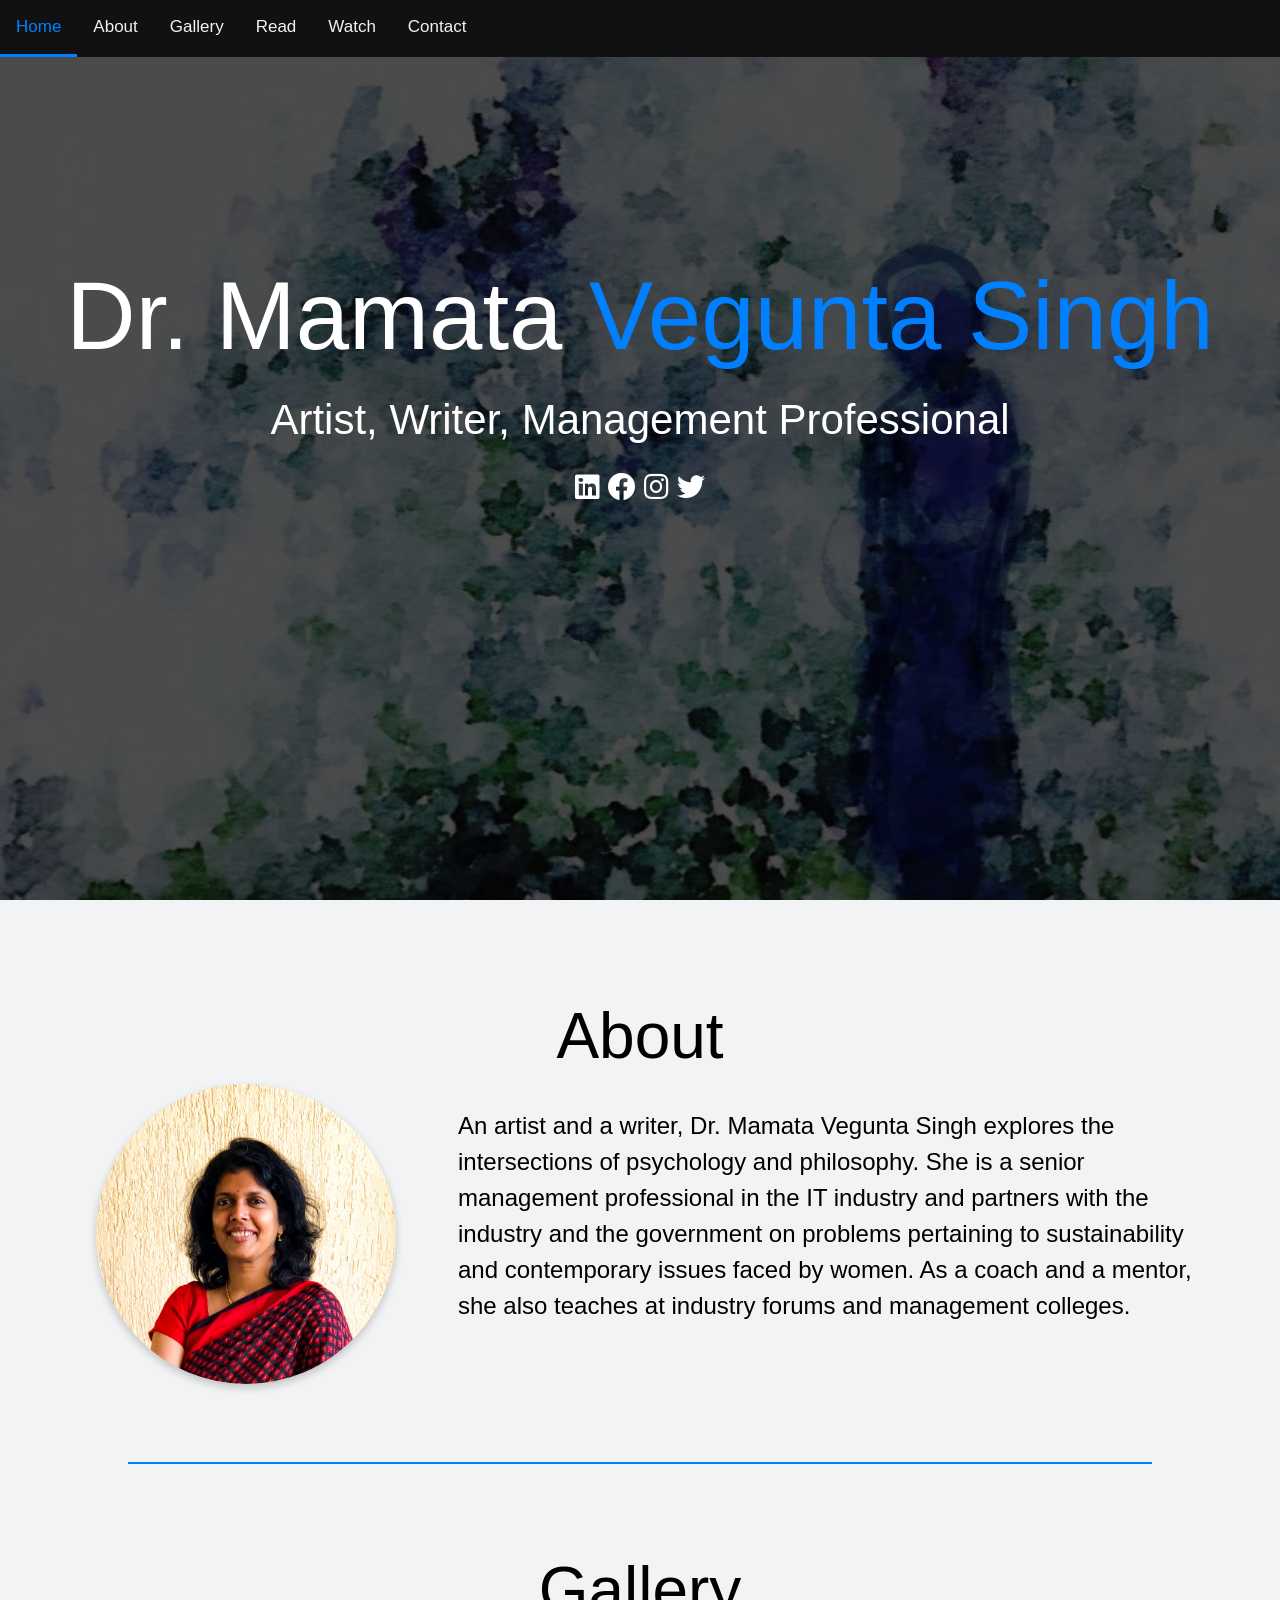
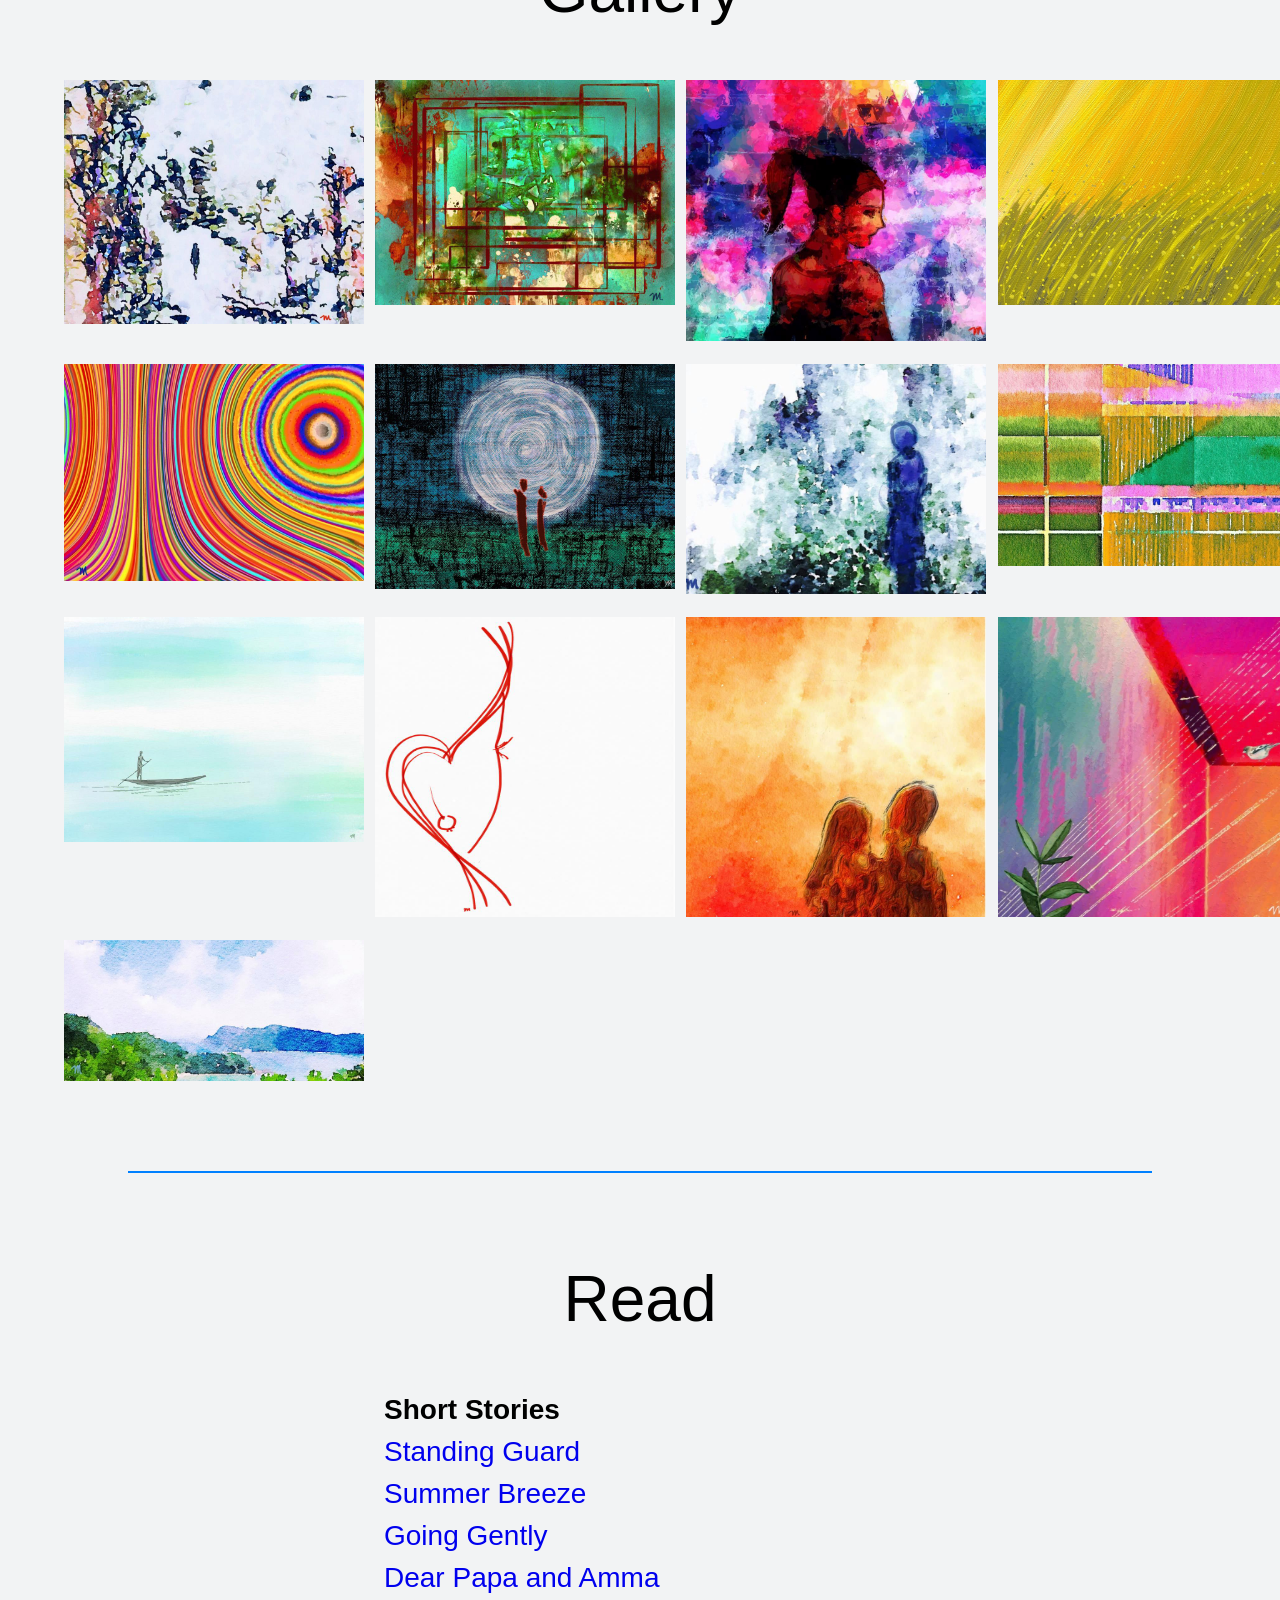
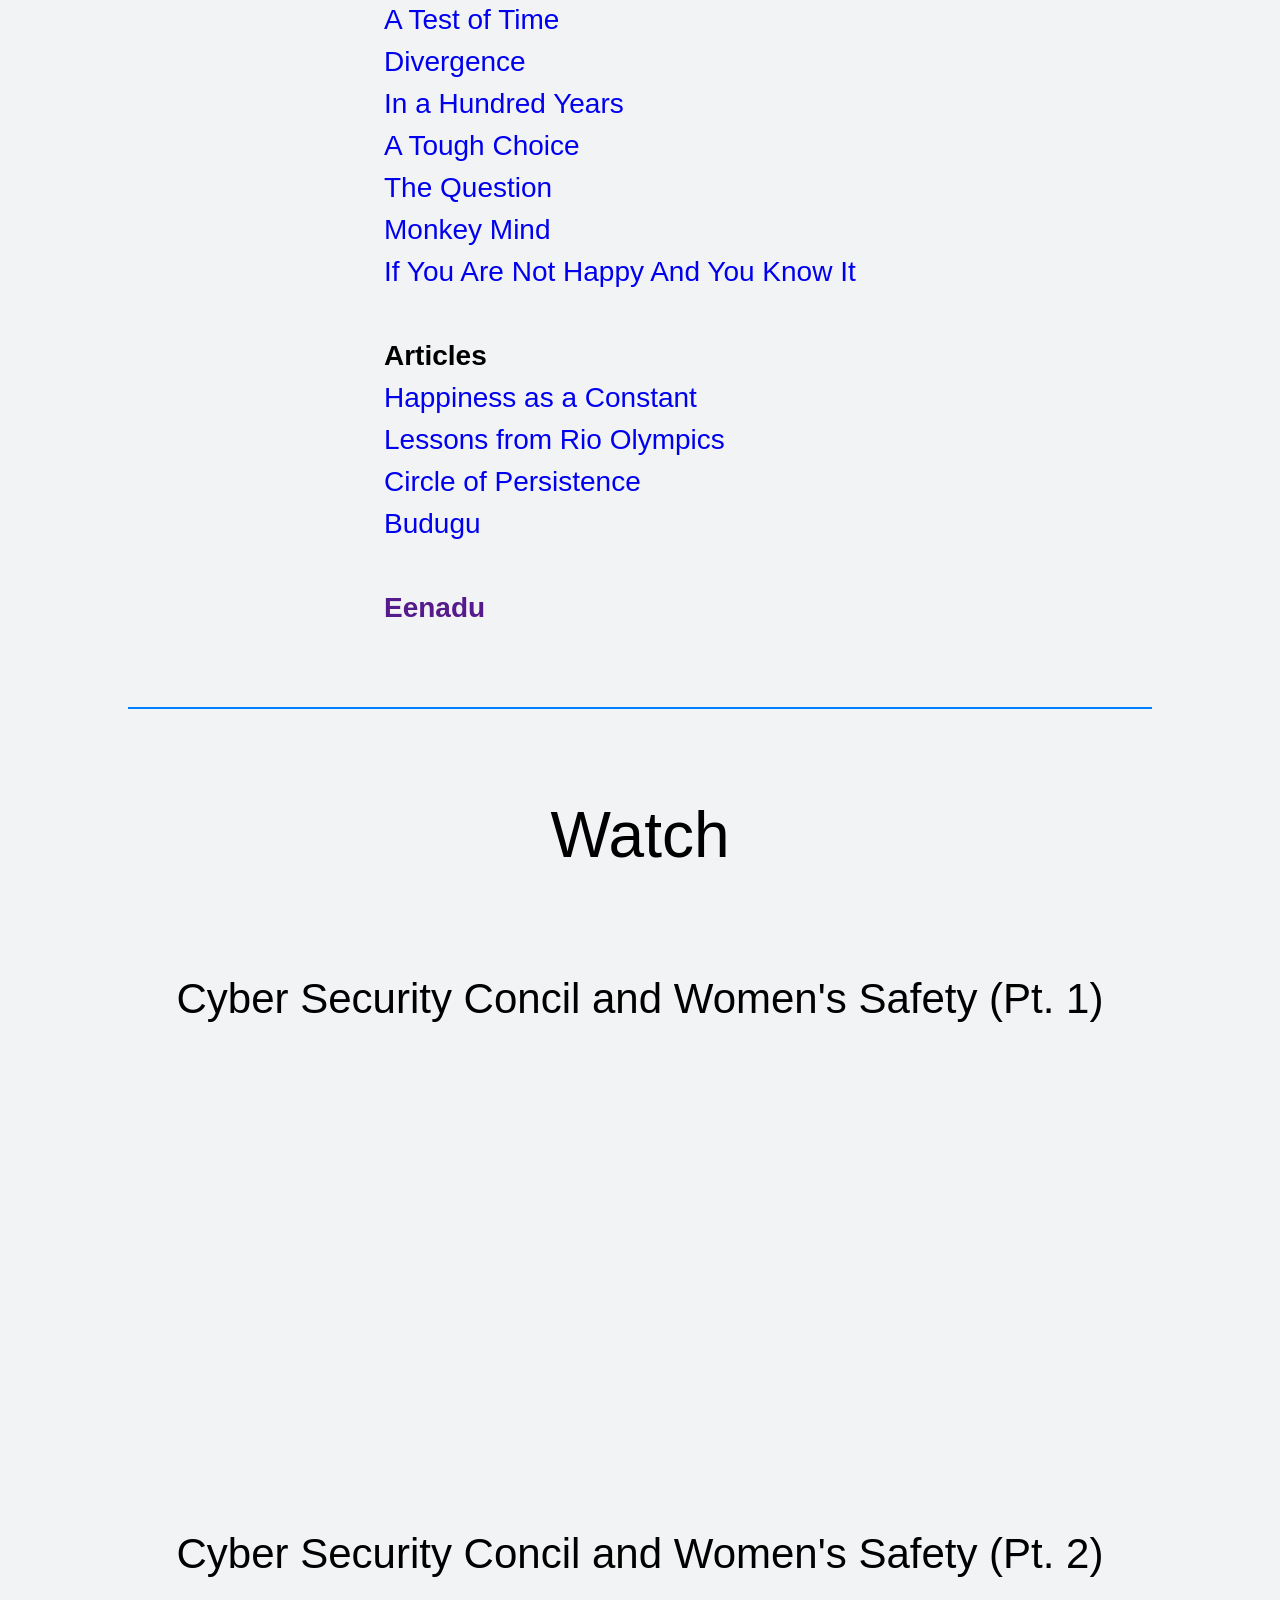
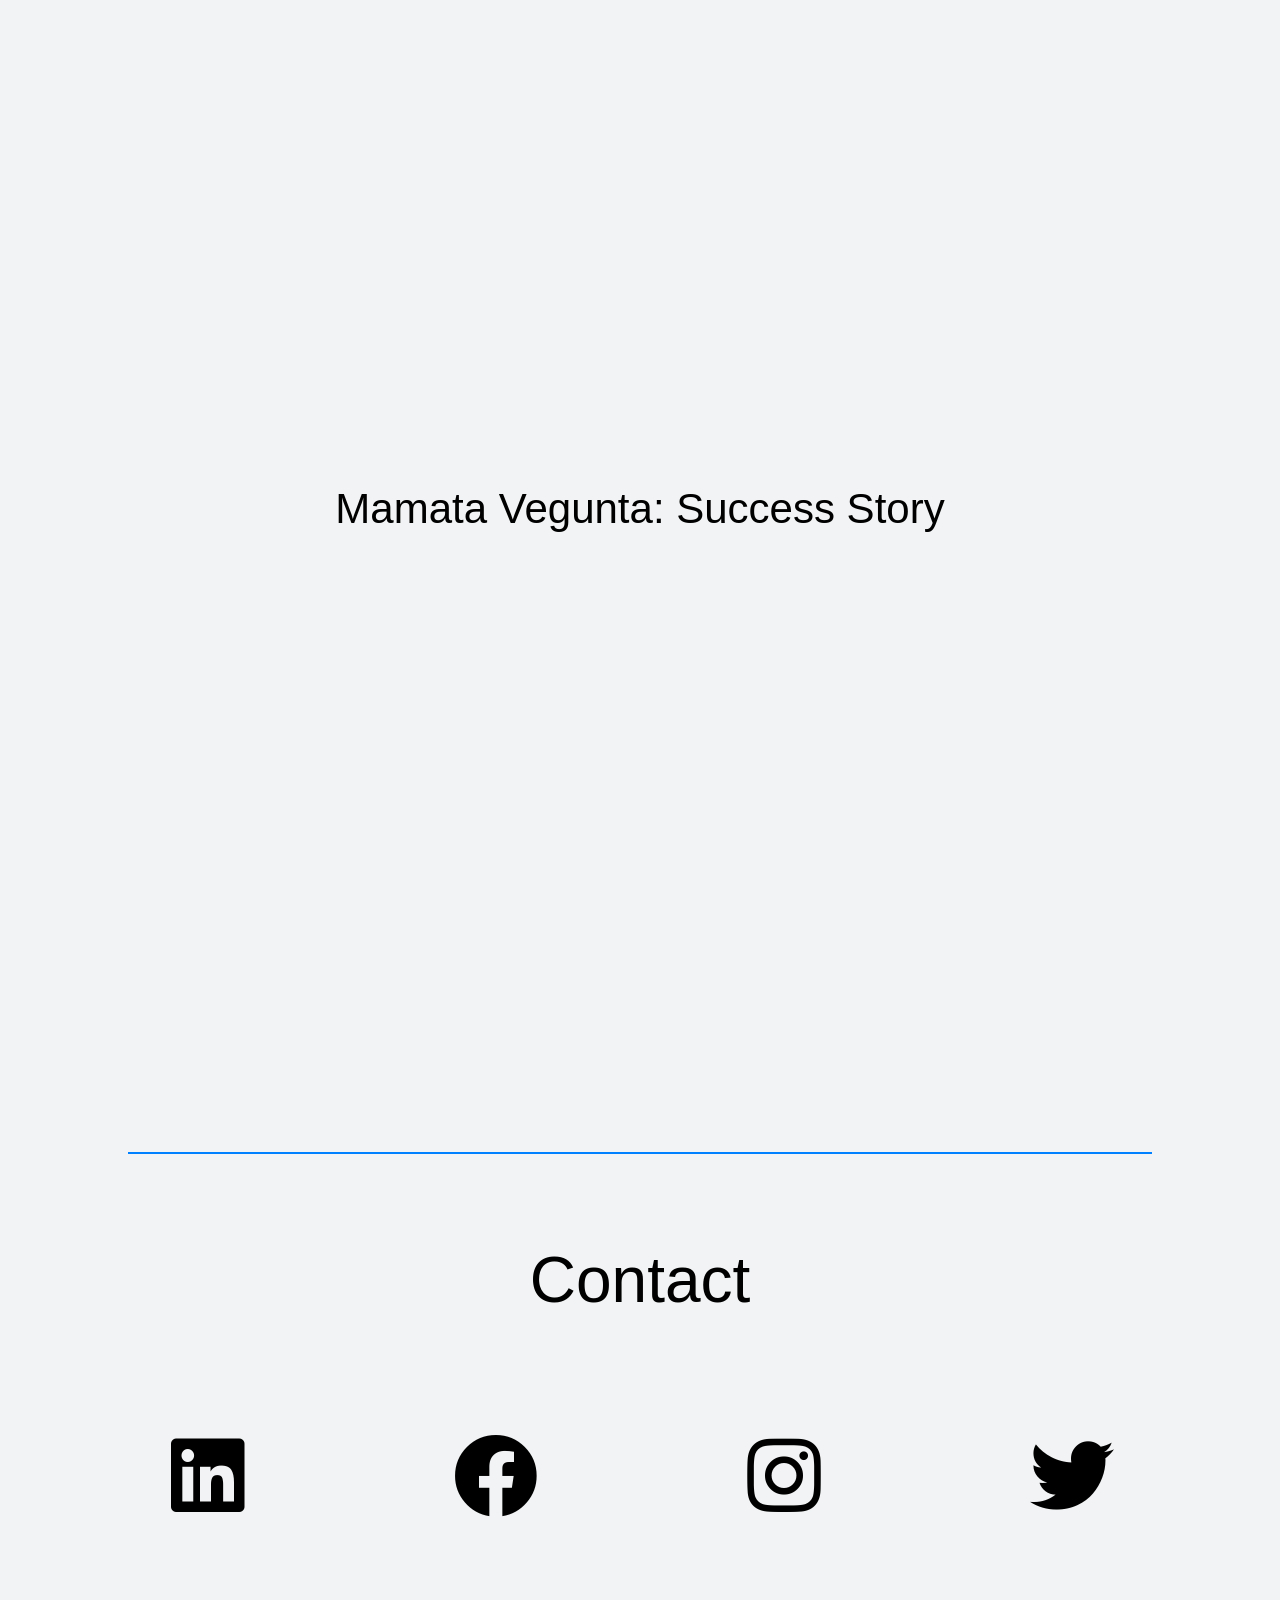
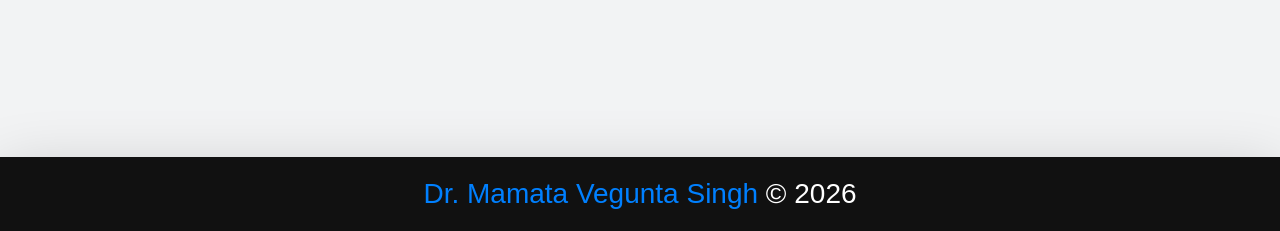
<file: index.html>
<!DOCTYPE html>
<html lang="en" prefix="og: http://ogp.me/ns#">

<head>
  
  <!-- Global site tag (gtag.js) - Google Analytics -->
  <script async src="https://www.googletagmanager.com/gtag/js?id=UA-157517944-1"></script>
  <script>
    window.dataLayer = window.dataLayer || [];
    function gtag(){dataLayer.push(arguments);}
    gtag('js', new Date());

    gtag('config', 'UA-157517944-1');
  </script>

  <meta charset="UTF-8">
  <meta name="viewport" content="width=device-width,height=device-height,initial-scale=1.0"/>
  <meta http-equiv="X-UA-Compatible" content="ie=edge">
  <link rel="stylesheet" href="https://use.fontawesome.com/releases/v5.2.0/css/all.css" integrity="sha384-hWVjflwFxL6sNzntih27bfxkr27PmbbK/iSvJ+a4+0owXq79v+lsFkW54bOGbiDQ"
    crossorigin="anonymous">
  <link rel="stylesheet" href="https://unpkg.com/aos@next/dist/aos.css" />
  <link rel="stylesheet" href="css/main.css">
  <link rel="icon" href="img/favicon/favicon.ico">
  <title>Dr. Mamata Vegunta Singh</title>

</head>

<body id="bg-img" onload="load()">
  <header id="main-navbar">
    <div id="navbar">
      <a href="#home" class="active">Home</a>
      <a href="#about">About</a>
      <a href="#gallery">Gallery</a>
      <a href="#read">Read</a>
      <a href="#watch">Watch</a>
      <a href="#contact">Contact</a>
    </div>
  </header>

  <!-- HOME -->

  <main data-aos="fade-in" id="home" class="major-section">
    
    <h1 class="lg-heading">
      <span class="white-color">Dr. Mamata</span>
      <span class="text-blue">Vegunta Singh</span>
    </h1>
    <h2 class="sm-heading">
      <span class="white-color">Artist, Writer, Management Professional</span><br>
    </h2>
    <div class="icons">
      <a href="https://www.linkedin.com/in/mamatavegunta/" target="_blank" >
        <i class="fab fa-linkedin fa-1x"></i>
      </a>
      <a href="https://www.facebook.com/MamataVSingh" target="_blank" >
        <i class="fab fa-facebook fa-1x"></i>
      </a>
      <a href="https://www.instagram.com/mamatavegunta/" target="_blank" >
        <i class="fab fa-instagram fa-1x"></i>
      </a>
      <a href="https://www.twitter.com/mamatavegunta/" target="_blank" >
        <i class="fab fa-twitter fa-1x"></i>
      </a>
    </div>
  </main>


  <br>
  <br>

  <!-- ABOUT -->

  <div id="about" class="major-section" style="padding:4rem;">
    <h1 data-aos="fade-in" class="md-heading">
      About
    </h1>
    <div data-aos="fade-right" class="about-info">
      <img src="img/face-image.JPG"  alt="John Doe" class="bio-image">

      <div data-aos="fade-right" class="bio">
        <p>An artist and a writer, Dr. Mamata Vegunta Singh explores the intersections of psychology and
          philosophy. She is a senior management professional in the IT industry and partners with the industry
          and the government on problems pertaining to sustainability and contemporary issues faced by women. 
          As a coach and a mentor, she also teaches at industry forums and management colleges.
        </p>
      </div>

    </div>
  </div>

  <hr data-aos="slide-right" size="4" width="80%"/>
  
  <!-- GALLERY -->

  <main id="gallery" class="major-section">
    <h2 data-aos="fade-in" class="md-heading">Gallery</h2>
    
    <br>

    <div class="gallery">

      <div data-aos="fade-up" class="item">
        <a onclick="openPage('a-walk-in-the-woods')" target="_blank">
          <div class="container">
            <img src="img/gallery/A Walk in the Woods.jpg" alt="Project" >
            <div class="overlay">
              <div class="text">A Walk in the Woods</div>
            </div>
          </div>
        </a>
      </div>

      <div data-aos="fade-up" class="item">
        <a onclick="openPage('exploration')" target="_blank">
          <div class="container">
            <img src="img/gallery/Exploration.jpg" alt="Project" >
            <div class="overlay">
              <div class="text">Exploration</div>
            </div>
          </div>
        </a>
      </div>

      <div data-aos="fade-up" class="item">
        <a onclick="openPage('girl')" target="_blank">
          <div class="container">
            <img src="img/gallery/Girl.jpg" alt="Project" >
            <div class="overlay">
              <div class="text">Girl</div>
            </div>
          </div>
        </a>
      </div>


      <div data-aos="fade-up" class="item">
        <a onclick="openPage('harvest')" target="_blank">
          <div class="container">
            <img src="img/gallery/Harvest.jpg" alt="Project" >
            <div class="overlay">
              <div class="text">Harvest</div>
            </div>
          </div>
        </a>
      </div>

      <div data-aos="fade-up" class="item">
        <a onclick="openPage('i-contain-multitudes')" target="_blank">
          <div class="container">
            <img src="img/gallery/I contain Multitudes.jpg" alt="Project" >
            <div class="overlay">
              <div class="text">I Contain Multitudes</div>
            </div>
          </div>
        </a>
      </div>

      <div data-aos="fade-up" class="item">
        <a onclick="openPage('letter-to-infinity')" target="_blank">
          <div class="container">
            <img src="img/gallery/Letter to Infinity.jpg" alt="Project" >
            <div class="overlay">
              <div class="text">Letter to Infinity</div>
            </div>
          </div>
        </a>
      </div>

      <div data-aos="fade-up" class="item">
        <a onclick="openPage('monsoon-raaga')" target="_blank">
          <div class="container">
            <img src="img/gallery/Monsoon Raaga.jpg" alt="Project" >
            <div class="overlay">
              <div class="text">Monsoon Raaga</div>
            </div>
          </div>
        </a>
      </div>

      <div data-aos="fade-up" class="item">
        <a onclick="openPage('perspectives')" target="_blank">
          <div class="container">
            <img src="img/gallery/Perspectives.jpg" alt="Project" >
            <div class="overlay">
              <div class="text">Perspectives</div>
            </div>
          </div>
        </a>
      </div>
      
      <div data-aos="fade-up" class="item">
        <a onclick="openPage('tranquility')" target="_blank">
          <div class="container">
            <img src="img/gallery/Tranquility.jpg" alt="Project" >
            <div class="overlay">
              <div class="text">Tranquility</div>
            </div>
          </div>
        </a>
      </div>
      
      <div data-aos="fade-up" class="item">
        <a onclick="openPage('less-is-more')" target="_blank">
          <div class="container">
            <img src="img/gallery/Less is More.jpg" height="300px" alt="Project" >
            <div class="overlay">
              <div class="text">Less is More</div>
            </div>
          </div>
        </a>
      </div>

      <div data-aos="fade-up" class="item">
        <a onclick="openPage('the-cosmos-is-within-us')" target="_blank">
          <div class="container">
            <img src="img/gallery/The Cosmos is Within Us.jpg" height="300px" alt="Project" >
            <div class="overlay">
              <div class="text">The Cosmos is Within Us</div>
            </div>
          </div>
        </a>
      </div>

      <div data-aos="fade-up" class="item">
        <a onclick="openPage('to-each-her-home')" target="_blank">
          <div class="container">
            <img src="img/gallery/To Each Her Home.jpg" height="300px" alt="Project" >
            <div class="overlay">
              <div class="text">To Each Her Home</div>
            </div>
          </div>
        </a>
      </div>

      <div data-aos="fade-up" class="item">
        <a onclick="openPage('horizons-whisper')" target="_blank">
          <div class="container">
            <img src="img/gallery/Horizons Whisper.jpg" alt="Project" >
            <div class="overlay">
              <div class="text">Horizons Whisper</div>
            </div>
          </div>
        </a>
      </div>

    </div>
  </main>

  <hr data-aos="slide-right" size="4" width="80%"/>

  <!-- READ -->

  <main id="read" class="major-section">
    <h1 data-aos="fade-in" class="md-heading">Read</h1>
    
    <br>
    <b>Short Stories</b><br>
    <a href="https://magazine.saarangabooks.com/jan15-standing-guard/" style="text-decoration:none;" target="_blank">Standing Guard</a><br>
    <a href="https://magazine.saarangabooks.com/summer-breeze/" style="text-decoration:none;" target="_blank">Summer Breeze</a><br>
    <a href="https://magazine.saarangabooks.com/going-gently/" style="text-decoration:none;" target="_blank">Going Gently</a><br> 
    <a href="https://magazine.saarangabooks.com/dear-papa-and-amma/" style="text-decoration:none;" target="_blank">Dear Papa and Amma</a><br> 
    <a href="https://magazine.saarangabooks.com/a-test-of-time/" style="text-decoration:none;" target="_blank">A Test of Time</a><br>
    <a href="https://magazine.saarangabooks.com/divergence/" style="text-decoration:none;" target="_blank">Divergence</a><br>
    <a href="https://magazine.saarangabooks.com/in-a-hundred-years/" style="text-decoration:none;" target="_blank">In a Hundred Years</a><br> 
    <a href="https://magazine.saarangabooks.com/a-tough-choice/" style="text-decoration:none;" target="_blank">A Tough Choice</a><br>
    <a href="https://magazine.saarangabooks.com/the-question/" style="text-decoration:none;" target="_blank">The Question</a><br>
    <a href="https://magazine.saarangabooks.com/monkey-mind/" style="text-decoration:none;" target="_blank">Monkey Mind</a><br>
    <a href="https://magazine.saarangabooks.com/if-you-are-not-happy-and-you-know-it/" style="text-decoration:none;" target="_blank">If You Are Not Happy And You Know It</a><br>
    <br>

    <b>Articles</b><br>
    <a href="https://telanganatoday.com/happiness-as-a-constant" target="_blank">Happiness as a Constant</a><br>
    <a href="https://telanganatoday.com/lessons-from-rio-olympics" target="_blank">Lessons from Rio Olympics</a><br>
    <a href="https://www.linkedin.com/pulse/circle-persistence-mamata-vegunta/?fbclid=IwAR0C2kjxBHXehyrj1PKVOPmD0QyHR0JPc5D-iKPHspi4kYMkryYAzswJ1iU" target="_blank">Circle of Persistence</a><br>
    <a href="https://magazine.saarangabooks.com/budugu-about-a-boy-and-his-worldview/" target="_blank">Budugu</a><br>

    <br>
    <a onclick="openPage('eenadu')" href="" target="_blank"><b>Eenadu</b></a><br>
    
  </main>

  <hr data-aos="slide-right" size="4" width="80%"/>
  
  <!-- WATCH -->

  <main id="watch" class="major-section">
    <h1 data-aos="fade-in" class="md-heading">Watch</h1>


    <!-- Next Video-->

    <br><br>
    <h2 class="sm-heading">Cyber Security Concil and Women's Safety (Pt. 1)</h2><br>

    <iframe src="https://www.youtube.com/embed/qsvguut2A6s" allowfullscreen="allowfullscreen"
        mozallowfullscreen="mozallowfullscreen" 
        msallowfullscreen="msallowfullscreen" 
        oallowfullscreen="oallowfullscreen" 
        webkitallowfullscreen="webkitallowfullscreen">
    </iframe>
    <br><br>
    <h2 class="sm-heading">Cyber Security Concil and Women's Safety (Pt. 2)</h2><br>

    <iframe src="https://www.youtube.com/embed/x-QyfGgeHVA" allowfullscreen="allowfullscreen"
        mozallowfullscreen="mozallowfullscreen" 
        msallowfullscreen="msallowfullscreen" 
        oallowfullscreen="oallowfullscreen" 
        webkitallowfullscreen="webkitallowfullscreen">
    </iframe>
    <br><br>
    <h2 class="sm-heading">Mamata Vegunta: Success Story</h2><br>

    <iframe src="https://www.youtube.com/embed/ULc02Syes2o" allowfullscreen="allowfullscreen"
        mozallowfullscreen="mozallowfullscreen" 
        msallowfullscreen="msallowfullscreen" 
        oallowfullscreen="oallowfullscreen" 
        webkitallowfullscreen="webkitallowfullscreen">
    </iframe>
    <br>
    <br><br>


   
  </main>

  <hr data-aos="slide-right" size="4" width="80%"/>
  
  <!-- CONTACT -->

  <div id="contact" class="major-section" style="padding:4rem;">
    <h1 data-aos="fade-in" class="md-heading">Contact</h1>

    <br><br>
    
    <div class="contact-icons">
      <a href="https://www.linkedin.com/in/mamatavegunta/" target="_blank" >
        <i class="fab fa-linkedin fa-3x"></i>
      </a>
      <a href="https://www.facebook.com/MamataVSingh" target="_blank" >
        <i class="fab fa-facebook fa-3x"></i>
      </a>
      <a href="https://www.instagram.com/mamatavegunta/" target="_blank" >
        <i class="fab fa-instagram fa-3x"></i>
      </a>
      <a href="https://www.twitter.com/mamatavegunta/" target="_blank" >
        <i class="fab fa-twitter fa-3x"></i>
      </a>
    </div>

    <br><br>
    <br><br>

  </div>


  <footer class="footer">
    
    <span class="text-blue sm-heading">Dr. Mamata Vegunta Singh</span> <span class="sm-heading">© <span id="current-year"></span> </span>
</footer>

<script src="js/main.js"></script>
<script src="https://unpkg.com/aos@next/dist/aos.js"></script>
<script>AOS.init();</script>
<script>
/*
There is a problem with Chrome that changes fonts on refresh
So a simple fix is to do a hard-refresh when the fonts are about to change
*/
function load() {
  
  //dynamically load the copy-right year at the footer
  document.getElementById("current-year").innerHTML = new Date().getFullYear();  
  
  if(window.location.href.endsWith("#!")) {
    window.location.href = window.location.href.substr(0, -2);
  }
  
  //allow the user to change the shade color, by adding ?colorName at end of URL
  if(window.location.href.indexOf("?") > -1) {
    var color = window.location.href.split("?")[1];
    if(color == "outrun") {
      document.documentElement.setAttribute('data-theme', 'outrun');
      document.getElementById("dark-mode-text").style.display = "none";
    }
    else {
      //get only the color in a situation like "?colorName#contact"
      color = color.split("#")[0] 
      //making sure it is a valid color
      var s = new Option().style;
      s.color = color;
      if(s.color == color){
        document.documentElement.style.setProperty('--secondary-color', color);
      }
    }
  }

  //to preserve animations on reload, make them hidden again
  var bars = document.getElementsByClassName("bar");
  for(var i = 0; i < bars.length; i++) {
    bars[i].classList.remove("bar");
    bars[i].classList.add("hidden");
  }

}

function openPage(image_name) {
  window.open("img?" + image_name, "_blank");
}

(function() {
  'use strict';

  var section = document.querySelectorAll(".major-section");
  var sections = {};
  var i = 0;

  Array.prototype.forEach.call(section, function(e) {
    sections[e.id] = e.offsetTop;
  });

  window.onscroll = function() {
    scroll();
    var scrollPosition = document.documentElement.scrollTop || document.body.scrollTop;
    scrollPosition += document.getElementById("navbar").offsetHeight * 2; //make the navbar light up earlier

    for (i in sections) {
      if (sections[i] <= scrollPosition) {
        document.querySelector('.active').setAttribute('class', ' ');
        document.querySelector('a[href*=' + i + ']').setAttribute('class', 'active');
      }
    }
  };
})();


AOS.init(); //initiate animations
AOS.init({
  once: true, //animations only happen once on loading page
  //mirror: true, //also keep animations when scrolling up
}); 

// Get the navbar
var navbar = document.getElementById("navbar");

// Get the offset position of the navbar
var sticky = navbar.offsetTop;

// Add the sticky class to the navbar when you reach its scroll position. Remove "sticky" when you leave the scroll position
function scroll() {
  if (window.pageYOffset >= sticky) {
    navbar.classList.add("sticky")
  } else {
    navbar.classList.remove("sticky");
  }
}

var currentlyNight = false;
function changeMode() {
  //change to morning
  if(currentlyNight) {
    document.documentElement.setAttribute('data-theme', 'light');
    document.getElementById("dark-mode-text").innerHTML = "🌙";
    currentlyNight = false;
  }
  //change to night
  else {
    document.documentElement.setAttribute('data-theme', 'dark');
    document.getElementById("dark-mode-text").innerHTML = "☀️";
    currentlyNight = true;
  }
}

function toggleJob(peekID, brightID) {
  var x = document.getElementById(peekID);
  var y = document.getElementById(brightID);
  //showing and hiding the extra information
  if (x.style.display === "none") {
    x.style.display = "block";
    var viewportWidth = window.innerWidth || document.documentElement.clientWidth;
    var numberOfJobs = document.querySelectorAll('.experience .item').length;
    var jobsPerRow = 4;
    //4 on each side, so only push down 1 and 5
    if(viewportWidth >= 1171) jobsPerRow = 4;
    //3 on each side, so push down 1, 2, 4, and 5 
    else if(viewportWidth >= 769) jobsPerRow = 3;
    //2 on each side, so push down 1, 2, 3, and 5
    else if(viewportWidth >= 501) jobsPerRow = 2;
    //1 on each side, so push down all
    else jobsPerRow = 1;
    var smallestAbove = Math.ceil(numberOfJobs / jobsPerRow) * jobsPerRow;  
    var pattern = jobsPerRow - smallestAbove + numberOfJobs; 
    //go through all the project IDs (starts at 1), and make the first "pattern" to relative
    //and then skip over (projectsPerRow - pattern) steps
    var row = 0;
    for(var i = 1; i <= numberOfJobs; i += jobsPerRow) {
      for(var j = i; j <= (row * jobsPerRow) + pattern; j++) {
        if(peekID == "exp"+j) {
          x.style.position = "relative";
        }
      }
      row++;
    }

  } else {
    x.style.display = "none";
  }
  //turning the "Learn More" button bright and dark
  if (y.className === "btn-dark") {
    y.className = "btn-clicked";
  } else {
    y.className = "btn-dark";
  }
  AOS.refresh();
}

// to toggle projects
function toggle(showID, learnID) {
  var x = document.getElementById(showID);
  var y = document.getElementById(learnID);
  //showing and hiding the extra information
  if (x.style.display === "none") {
    x.style.display = "block";
    //based on the size of the browser, determine which ones to push down
    var viewportWidth = window.innerWidth || document.documentElement.clientWidth;
    var numberOfProjects = document.querySelectorAll('.projects .item').length;
    var projectsPerRow = 4;
    //4 on each side, so only push down 1 and 5
    if(viewportWidth >= 1171) projectsPerRow = 4;
    //3 on each side, so push down 1, 2, 4, and 5 
    else if(viewportWidth >= 769) projectsPerRow = 3;
    //2 on each side, so push down 1, 2, 3, and 5
    else if(viewportWidth >= 501) projectsPerRow = 2;
    //1 on each side, so push down all
    else projectsPerRow = 1;
    var smallestAbove = Math.ceil(numberOfProjects / projectsPerRow) * projectsPerRow;
    var pattern = projectsPerRow - smallestAbove + numberOfProjects;
    //go through all the project IDs (starts at 1), and make the first "pattern" to relative
    //and then skip over (projectsPerRow - pattern) steps
    var row = 0;
    for(var i = 1; i <= numberOfProjects; i += projectsPerRow) {
      for(var j = i; j <= (row * projectsPerRow) + pattern; j++) {
        if(showID == "proj"+j) {
          x.style.position = "relative";
        }
      }
      row++;
    }

  } else {
    x.style.display = "none";
  }
  //turning the "Learn More" button bright and dark
  if (y.className === "btn-dark") {
    y.className = "btn-clicked";
  } else {
    y.className = "btn-dark";
  }
  AOS.refresh();
}

</script>

</body>

</html>
</file>
<file: css/main.css>
:root {
  --primary-color: #302AE6;
  --secondary-color: #0080FF; 
  --darker-secondary-color: rgb(0, 70, 255);
  --font-color: #000;
  --bg-color: #F2F3F4;
  --heading-color: #000;
  --navbar-background: #111;
  --button-border-color: none;
  --dropdown-color: #fff;
  --bar-background: #DDD;
  /* nightlight which is only highlighted in dark mode */
  --nightlight-color: rgb(0,0,0,0.2);
  --skills-bar-color: linear-gradient(to right, #3498db ,  #3498db);
  --skills-bar-color-hover: linear-gradient(to right, var(--primary-color), var(--secondary-color));
}

[data-theme="dark"] {
  --primary-color: #302AE6;
  --secondary-color: #0080FF;
  --font-color: #fff;
  --bg-color: #232b2b;
  --heading-color: #e1e1ff;
  --navbar-background: #111;
  --button-border-color: 0.5px solid #e1e1ff;
  --dropdown-color: #000;
  --bar-background: #222;
  --nightlight-color: var(--secondary-color);
  --skills-bar-color: linear-gradient(to right, #3498db, #3498db);
  --skills-bar-color-hover: linear-gradient(to right, var(--primary-color), var(--secondary-color));
}

[data-theme="outrun"] {
  --primary-color: #36CDC4;
  --secondary-color: #FF1690;
  --font-color: #fff;
  --bg-color: #1C0658;
  --heading-color: #36CDC4;
  --navbar-background: #5C2686;
  --button-border-color: 0.5px solid #36CDC4;
  --dropdown-color: rgb(65, 0, 114); /* cards in About section & dropdown */
  --bar-background: #5C2686;
  --nightlight-color: var(--secondary-color);
  --skills-bar-color: linear-gradient(to right, #36CDC4, #FF1690);
  --skills-bar-color-hover: linear-gradient(to right, #5C2686, #FF1690);
}

.menu-btn {
  position: absolute;
  z-index: 3;
  right: 35px;
  top: 35px;
  cursor: pointer;
  transition: all 0.5s ease-out; }
.menu-btn .btn-line {
  width: 28px;
  height: 3px;
  margin: 0 0 5px 0;
  background: var(--bg-color);
  transition: all 0.5s ease-out; }
.menu-btn.close {
  transform: rotate(180deg); }
.menu-btn.close .btn-line:nth-child(1) {
  transform: rotate(45deg) translate(5px, 5px); }
.menu-btn.close .btn-line:nth-child(2) {
  opacity: 0; }
.menu-btn.close .btn-line:nth-child(3) {
  transform: rotate(-45deg) translate(7px, -6px); }

.menu {
  position: fixed;
  top: 0;
  width: 100%;
  opacity: 0.96;
  visibility: hidden; }
.menu.show {
  visibility: visible; }
.menu-branding, .menu-nav {
  display: flex;
  flex-flow: column wrap;
  align-items: center;
  justify-content: center;
  float: left;
  width: 50%;
  height: 100vh;
  overflow: hidden; }
.menu-nav {
  margin: 0;
  padding: 0;
  background: #373737;
  list-style: none;
  transform: translate3d(0, -100%, 0);
  transition: all 0.5s ease-out; }
.menu-nav.show {
  transform: translate3d(0, 0, 0); }
.menu-branding {
  background: #000;
  transform: translate3d(0, 100%, 0);
  transition: all 0.5s ease-out; }
.menu-branding.show {
  transform: translate3d(0, 0, 0); }
.menu-branding .portrait {
  width: 240px;
  height: 250px;
  border-radius: 35%;
  border: solid 3px var(--main-bg-color); }
.menu .nav-item {
  transform: translate3d(600px, 0, 0);
  transition: all 0.5s ease-out; }
.menu .nav-item.show {
  transform: translate3d(0, 0, 0); }
.menu .nav-item.current > a {
  color: var(--secondary-color);; } 
.menu .nav-link {
  display: inline-block;
  position: relative;
  font-size: 30px;
  text-transform: uppercase;
  padding: 1rem 0;
  font-weight: 300;
  color: #fff;
  text-decoration: none;
  transition: all 0.5s ease-out; }
.menu .nav-link:hover {
  color: var(--secondary-color); }

.nav-item:nth-child(1) {
  transition-delay: 0.05s; }

.nav-item:nth-child(2) {
  transition-delay: 0.1s; }

.nav-item:nth-child(3) {
  transition-delay: 0.15s; }

.nav-item:nth-child(4) {
  transition-delay: 0.2s; }

.nav-item:nth-child(5) {
  transition-delay: 0.25s; }

.nav-item:nth-child(6) {
  transition-delay: 0.3s; }

* {
  box-sizing: border-box; }

hr {
  border: 0.5px solid var(--secondary-color);
}

body {
  background: var(--bg-color);
  color: var(--font-color);
  height: 100%;
  margin: 0;
  font-family: 'Segoe UI', Tahoma, Geneva, Verdana, sans-serif;
  line-height: 1.5; }
body#bg-img {
  /*background: url(../img/moon.jpg); */
  background-attachment: fixed;
  background-size: cover; }
body#bg-img:after {
  content: '';
  position: absolute;
  top: 0;
  right: 0;
  width: 100%;
  height: 100%;
  z-index: -1;
  background: linear-gradient( rgba(0, 0, 0, 0.7), rgba(0, 0, 0, 0.7) ), url(../img/gallery/Monsoon\ Raaga.jpg); /* HOME COLOR */
  background-attachment: fixed;
  background-size: cover; } 

h1, h2, h3 {
  margin: 0;
  align-content: center;
  text-align: center;
  font-weight: 400; }
h1.lg-heading, h2.lg-heading, h3.lg-heading {
  font-size: 6rem; }
h1.md-heading, h2.md-heading, h3.md-heading {
  font-size: 4rem; }
h1.sm-heading, h3.sm-heading {
  margin-bottom: 2rem;
  /* padding: 0.2rem 1rem; */
  background: rgba(73, 73, 73, 0); }

h2.sm-heading  {
  margin-bottom: 1rem;
  /* padding: 0.2rem 1rem; */
  background: rgba(73, 73, 73, 0); }

a {
  text-decoration: none; }

header {
  position: fixed;
  z-index: 2;
  width: 100%; }

.gold-color {
  color: #eece1a; }

.text-blue {
  color: var(--secondary-color);
}

.purple-color {
  color: #AE8DFF;
}

.green-color {
  color: #00A86B;
}

.white-color {
  color: #fff;
}

.red-color {
  color: rgb(255, 0, 0);
}

iframe {
  width: 700px;
  height: 350px;
  margin: 0 auto;
  display: block;
  border: none;
}

main {
  padding: 4rem;
  min-height: calc(100vh - 60px); }
main .icons {
  align-content: center;
  text-align: center;
  margin-top: 1rem;
  color: white;
}
main .icons a {
  color: #fff;
}
main .icons a:hover {
  color: var(--secondary-color);
  transition: all 0.5s ease-out; }
main#home {
  overflow: hidden; }
main#home h1 {
  margin-top: 20vh; }

.contact-icons {
  display: grid;
  grid-template-columns: repeat(4, 2fr);
  align-content: center;
  text-align: center;
  margin-top: 1rem;
  color: black;
}
.contact-icons a {
  padding: 0.4rem;
  color: black;
}
.contact-icons a:hover {
  color: var(--secondary-color);
  transition: all 0.5s ease-out; }

.about-info {
  display: grid;
  grid-gap: 30px;
  grid-template-areas: 'bioimage bio bio';
  grid-template-columns: repeat(3, 1fr); }
.about-info .bio-image {
  grid-area: bioimage;
  margin: auto;
  width: 300px;
  height: 300px;
  border-radius: 50%; 
  box-shadow: 0 4px 8px 0 rgba(0,0,0,0.2);
  transition: 0.3s;
  background-color: var(--dropdown-color);}
.about-info .bio-image:hover {
  box-shadow: 0 8px 16px 0 var(--nightlight-color);
}
  .about-info .bio {
  grid-area: bio;
  font-size: 1.5rem; }

.gallery {
  display: grid;
  grid-gap: 0.7rem;
  grid-template-columns: repeat(4, 1fr); }
.gallery img {
  width: 300px;
}
.gallery img:hover {
  opacity: 0.5;
  border-color: var(--secondary-color);
  transition: all 0.5s ease-out; }
.gallery .job-1 {
  grid-area: job1; }
.gallery .job-2 {
  grid-area: job2; }
.gallery .job-3 {
  grid-area: job3; }
.gallery .job {
  background: var(--dropdown-color);
  opacity: 0.9;
  position: absolute;
  font-size: 20px;
  width: 300px; /* 360px; */
  padding: 0.5rem;
  border-bottom: var(--secondary-color) 5px solid;  }

.gallery .btn-dark {
  background: black;
  width: 300px;
  color: #fff; 
  cursor: pointer;
  font-size: 21px;
  text-align: center;
  border: var(--button-border-color);
}
  
.gallery  .btn-light {
  background: #c4c4c4;
  width: 300px;
  color: #333;
  cursor: pointer;
  font-size: 21px;
  text-align: center }
  
.gallery  .btn-clicked {
  background: var(--secondary-color);;
  width: 300px;
  color: #fff;
  cursor: pointer;
  font-size: 21px;
  text-align: center; 
}
    
#read {
  margin: auto;
  width: 50%;
}

.boxes {
  display: flex;
  flex-wrap: wrap;
  justify-content: space-evenly;
  align-items: center;  
  margin-top: 1rem; }
.boxes div {
  font-size: 2rem;
  border: 3px var(--secondary-color) solid;
  padding: 1.5rem 2.5rem;
  margin-bottom: 3rem;
  background: white;
  transition: all 0.5s ease-out; }
.boxes div:hover {
  padding: 0.5rem 1.5rem;
  background: var(--secondary-color);
  color: white; }
.boxes div:hover span {
  color: white; }

.btn, .btn-dark, .btn-light, .btn-clicked {
  display: block;
  padding: 0.5rem 1rem;
  border: 0;
  margin-bottom: 0.3rem;
  border: var(--button-border-color);
 }
.btn:hover, .btn-dark:hover, .btn-light:hover {
  background: var(--secondary-color);;
  color: white;
  border: var(--button-border-color);
 }

.btn-dark {
  background: black;
  color: #fff; 
  text-align: center;
  transition: 0.3s;
  border: var(--button-border-color);
}

.btn-light {
  background: #c4c4c4;
  color: #333;
  text-align: center }

.btn-clicked {
  background: var(--secondary-color);
  color: #fff;
  text-align: center;
}

.footer {
  text-align: center;
  padding: 1rem;
  background: #111;
  color: #fff;
  box-shadow: 0 16px 64px 0 var(--nightlight-color);
}

.footer .icons a {
  padding: 0.2rem; 
  color: #fff;}
.footer .icons a:hover {
  color: var(--secondary-color);;
  transition: all 0.5s ease-out; }

html {
  scroll-behavior: smooth;
}
  
.container {
  position: relative;
  /* grid-template-columns: repeat(4, 1fr);  */
}
  
.overlay {
  position: absolute;
  top: 0;
  bottom: 0;
  left: 0;
  cursor: pointer;
  right: 0;
  opacity: 0;
  transition: .5s ease;
  background-color: var(--bg-color);
}
  
.container:hover .overlay {
  opacity: 0.8;
}
  
.text {
  color: black;
	font-weight: bold;
  font-size: 25px;
  position: absolute;
  top: 50%;
  left: 45%;
  -webkit-transform: translate(-50%, -50%);
  -ms-transform: translate(-50%, -50%);
  transform: translate(-50%, -50%);
  text-align: center;
}
  
body {
  margin: 0;
  font-size: 28px;
}
      
.header {
  background-color: #f1f1f1;
  padding: 30px;
  text-align: center;
}
      
#navbar {
  overflow: hidden;
  background-color: var(--navbar-background); /* #333; */ 
}
      
#navbar a {
  float: left;
  display: block;
  color: #f2f2f2;
  text-align: center;
  padding: 14px 16px;
  text-decoration: none;
  font-size: 17px; }
      
#navbar a:hover {
  color: var(--secondary-color);; }
      
#navbar a.active {
  color: var(--secondary-color);;
  border-bottom: 3px solid var(--secondary-color); }

#navbar button {
  background: var(--navbar-background);
  border-color: var(--heading-color);
  float: right;
  margin-top: 1%;
  cursor: pointer;
}
      
.content {
  padding: 16px; }
      
.sticky {
  position: fixed;
  top: 0;
  width: 100%; }
      
.sticky + .content {
  padding-top: 60px; }

      
.form-style-1 {
	margin:10px auto;
	max-width: 400px;
	padding: 20px 12px 10px 20px;
  	font: 13px 'Segoe UI', Tahoma, Geneva, Verdana, sans-serif;
}
.form-style-1 li {
	padding: 0;
	display: block;
	list-style: none;
	margin: 10px 0 0 0;
}
.form-style-1 label{
	margin:0 0 3px 0;
	padding:0px;
	display:block;
	font-weight: bold;
}
.form-style-1 input[type=text], 
.form-style-1 input[type=date],
.form-style-1 input[type=datetime],
.form-style-1 input[type=number],
.form-style-1 input[type=search],
.form-style-1 input[type=time],
.form-style-1 input[type=url],
.form-style-1 input[type=email],
textarea, 
select{
	box-sizing: border-box;
	-webkit-box-sizing: border-box;
	-moz-box-sizing: border-box;
	border:1px solid #BEBEBE;
	padding: 7px;
	margin:0px;
	-webkit-transition: all 0.30s ease-in-out;
	-moz-transition: all 0.30s ease-in-out;
	-ms-transition: all 0.30s ease-in-out;
	-o-transition: all 0.30s ease-in-out;
	outline: none;	
}
.form-style-1 input[type=text]:focus, 
.form-style-1 input[type=date]:focus,
.form-style-1 input[type=datetime]:focus,
.form-style-1 input[type=number]:focus,
.form-style-1 input[type=search]:focus,
.form-style-1 input[type=time]:focus,
.form-style-1 input[type=url]:focus,
.form-style-1 input[type=email]:focus,
.form-style-1 textarea:focus, 
.form-style-1 select:focus{
	-moz-box-shadow: 0 0 8px var(--secondary-color);;
	-webkit-box-shadow: 0 0 8px var(--secondary-color);;
	box-shadow: 0 0 8px var(--secondary-color);;
	border: 1px solid var(--secondary-color);;
}
.form-style-1 .field-divided{
	width: 49%;
}

.form-style-1 .field-long{
	width: 100%;
}
.form-style-1 .field-select{
	width: 100%;
}
.form-style-1 .field-textarea{
	height: 100px;
}
.form-style-1 input[type=submit], .form-style-1 input[type=button]{
  background: var(--secondary-color);
  border-radius: 5%;
  padding: 8px 15px 8px 15px;
  font-family: 'Segoe UI', Tahoma, Geneva, Verdana, sans-serif;
  cursor: pointer; 
  border: none;
  color: #fff;
  transition: 0.3s;
}
.form-style-1 input[type=submit]:hover, .form-style-1 input[type=button]:hover{
  background: var(--darker-secondary-color);
  border-radius: 5%;
  text-align: center;
  align-content: center;
  font-family: 'Segoe UI', Tahoma, Geneva, Verdana, sans-serif;
  cursor: pointer; 
  box-shadow: none;
  border: none;
  -moz-box-shadow:none;
  -webkit-box-shadow:none;
  transition: 0.3s;
}
.form-style-1 .required{
	color:red;
}
      
@media screen and (min-width: 1171px) {
  .container {
    grid-template-columns: repeat(4, 1fr); }
  .gallery {
    grid-template-columns: repeat(4, 1fr); }
}

@media screen and (min-width: 769px) and (max-width: 1170px) {
  .container {
    grid-template-columns: repeat(3, 1fr); }
  .gallery {
    grid-template-columns: repeat(3, 1fr); }
  body#bg-img:after {
    content: '';
    position: absolute;
    top: 0;
    right: 0;
    width: 100%;
    height: 100%;
    z-index: -1;
    background: linear-gradient( rgba(0, 0, 0, 0.7), rgba(0, 0, 0, 0.7) ), url(../img/gallery/Monsoon\ Raaga.jpg); /* HOME COLOR */
    background-attachment: scroll;
    background-size: cover; 
  }
}


@media screen and (min-width: 501px) and (max-width: 768px) {
  main {
    align-items: center;
    text-align: center; }
  main .lg-heading {
    line-height: 1;
    margin-bottom: 1rem; }
  main .sm-heading {
    font-size: 1rem;
  }
  ul.menu-nav,
  div.menu-branding {
    float: none;
    width: 100%;
    min-height: 0; }
    ul.menu-nav.show,
    div.menu-branding.show {
      transform: translate3d(0, 0, 0); }
  .menu-nav {
    height: 75vh;
    transform: translate3d(-100%, 0, 0);
    font-size: 24px; }
  .menu-branding {
    height: 25vh;
    transform: translate3d(100%, 0, 0); }
  .menu-branding .portrait {
    width: 150px;
    height: 150px; }
  .about-info {
    position: relative;
    right: 10%;
    grid-template-areas: 'bioimage' 'bio';
    grid-template-columns: 1fr; }
  body#bg-img:after {
    content: '';
    position: absolute;
    top: 0;
    right: 0;
    width: 100%;
    height: 100%;
    z-index: -1;
    background: linear-gradient( rgba(0, 0, 0, 0.7), rgba(0, 0, 0, 0.7) ), url(../img/gallery/Monsoon\ Raaga.jpg); /* HOME COLOR */
    background-attachment: scroll;
    background-size: cover; 
  }
  #read {
    margin: auto;
    width: 100%;
  }
  .container {
    grid-template-columns: repeat(2, 1fr);
    max-width: 100%;
    height: auto; }
  .gallery {
    grid-template-columns: repeat(2, 1fr);
    max-width: 100%;
    height: auto;
   }
  .contact-icons {
    grid-template-columns: repeat(2, 1fr);
  }
}

@media screen and (min-width: 377px) and (max-width: 500px) {
  main {
    align-items: center;
    text-align: center; }
  main#home h1 {
    margin-top: 20vh; 
    font-size: 2rem;
  }
  main .sm-heading {
    font-size: 1rem;
  }
  ul.menu-nav, div.menu-branding {
    float: none;
    width: 100%;
    min-height: 0; }
  .menu-branding .portrait {
    width: 150px;
    height: 150px; }
  .about-info {
    position: relative;
    right: 10%;
    grid-template-areas: 'bioimage' 'bio';
    grid-template-columns: 1fr; }
  iframe {    
    position: relative;
    right: 10%;
    width: 380px;
    height: 190px;
  }
  body#bg-img:after {
    content: '';
    position: absolute;
    top: 0;
    right: 0;
    width: 100%;
    height: 100%;
    z-index: -1;
    background: linear-gradient( rgba(0, 0, 0, 0.7), rgba(0, 0, 0, 0.7) ), url(../img/gallery/Monsoon\ Raaga.jpg); /* HOME COLOR */
    background-attachment: scroll;
    background-size: cover; 
  }
  #read {
    margin: auto;
    width: 100%;
  }
  .container {
    grid-template-columns: repeat(1, 1fr);
    max-width: 100%;
    height: auto; }
  .gallery {
    grid-template-columns: repeat(1, 1fr);
    position: relative;
    right: 24px;
    max-width: 100%;
    height: auto;
   }
  #navbar a {
    padding: 9px;
    font-size: 9px;
  }
  .contact-icons {
    grid-template-columns: repeat(1, 1fr);
  }
}

@media screen and (max-width: 376px) {
  main {
    align-items: center;
    text-align: center; }
  main .sm-heading {
    font-size: 1rem;
  }
  main#home h1 {
    margin-top: 20vh; 
    font-size: 2rem;
  }
  .contact-icons {
    grid-template-columns: repeat(1, 1fr);
  }
  ul.menu-nav, div.menu-branding {
    float: none;
    width: 100%;
    min-height: 0; }
  .menu-branding .portrait {
    width: 150px;
    height: 150px; }
  .about-info {
    position: relative;
    right: 10%;
    grid-template-areas: 'bioimage' 'bio';
    grid-template-columns: 1fr; }
  iframe {
    position: relative;
    right: 10%;
    width: 270px;
    height: 135px;
  }
  body#bg-img:after {
    content: '';
    position: absolute;
    top: 0;
    right: 0;
    width: 100%;
    height: 100%;
    z-index: -1;
    background: linear-gradient( rgba(0, 0, 0, 0.7), rgba(0, 0, 0, 0.7) ), url(../img/gallery/Monsoon\ Raaga.jpg); /* HOME COLOR */
    background-attachment: scroll;
    background-size: cover; 
  }
  .education {
    grid-template-areas: 'bioimage' 'bio' 'job1' 'job2' 'job3';
    grid-template-columns: 1fr; }
  #read {
    margin: auto;
    width: 100%;
  }
  .container {
    grid-template-columns: repeat(1, 1fr);
    max-width: 100%;
    height: auto; }
  .gallery {
    grid-template-columns: repeat(1, 1fr);
    position: relative;
    max-width: 100%;
    height: auto;
    right: 24px;
   }
  .skills {
    grid-template-columns: repeat(1, 1fr); 
    position: relative;
  }
  .bar {
    font-size: 0.75rem;
  }
  #navbar a {
    padding: 7px;
    font-size: 7px;
  }
}
</file>
